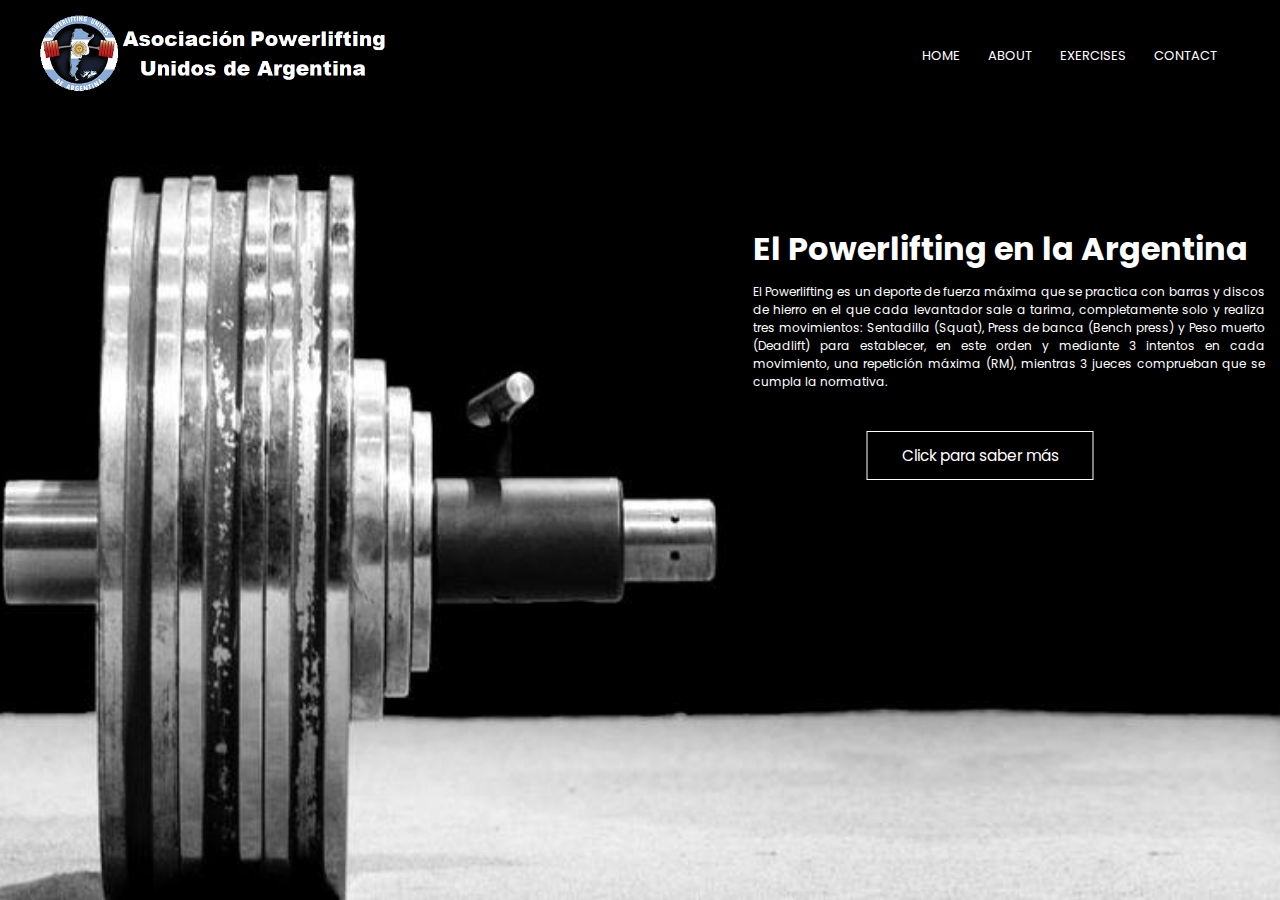
<file: index.html>
<!DOCTYPE html>
<html lang="en">
<head>
    <meta charset="UTF-8">
    <meta http-equiv="X-UA-Compatible" content="IE=edge">
    <meta name="viewport" content="width=device-width, initial-scale=1.0">
    <link rel="stylesheet" href="css/style.css">
    <link rel="preconnect" href="https://fonts.googleapis.com">
    <link rel="preconnect" href="https://fonts.gstatic.com" crossorigin>
    <link href="https://fonts.googleapis.com/css2?family=Poppins:wght@100;200;400;600;700&display=swap" rel="stylesheet">
    <link rel="stylesheet" href="https://stackpath.bootstrapcdn.com/font-awesome/4.7.0/css/font-awesome.min.css">
    <link rel="shortcut icon" href="fotos/icono.png">
    <title>Powerlifting - CAC 4.0</title>
</head>
<body>
    <section class="header"> 
            <nav>
                <a href="index.html"><img src="fotos/logo.png"></a>
                <div class="header_links" id="nav_links">
                    <i class="fa fa-times" onclick="hidemenu()"></i>
                    <ul>   
                        <li><a href="index.html">HOME</a></li>
                        <li><a href="about.html">ABOUT</a></li>
                        <li><a href="exercises.html">EXERCISES</a></li>
                        <li><a href="contact.html">CONTACT</a></li>
                    </ul>
                </div>
                <i class="fa fa-bars" onclick="showmenu()"></i>
            </nav>
    </section>
    <section class="main">
        <div class="main_text">
            <h1>El Powerlifting en la Argentina</h1>
            <p>El Powerlifting es un deporte de fuerza máxima que se practica con barras y discos de hierro en el que cada levantador sale a tarima, completamente solo y realiza tres movimientos: Sentadilla (Squat), Press de banca (Bench press) y Peso muerto (Deadlift) para establecer, en este orden y mediante 3 intentos en cada movimiento, una repetición máxima (RM), mientras 3 jueces comprueban que se cumpla la normativa.
            </p>
            <a href="https://powerliftingunidosdeargentina.com.ar/" target="_blank" class="main_btn">Click para saber más</a>
        </div>
    </section>
<!--JavaScript sectión-->
<script>
    
    var nav_links = document.getElementById("nav_links");
    function showmenu(){
        nav_links.style.right = "0";
    }
    function hidemenu(){
        nav_links.style.right = "-300px";
    }

</script>
</body>
</html>
</file>
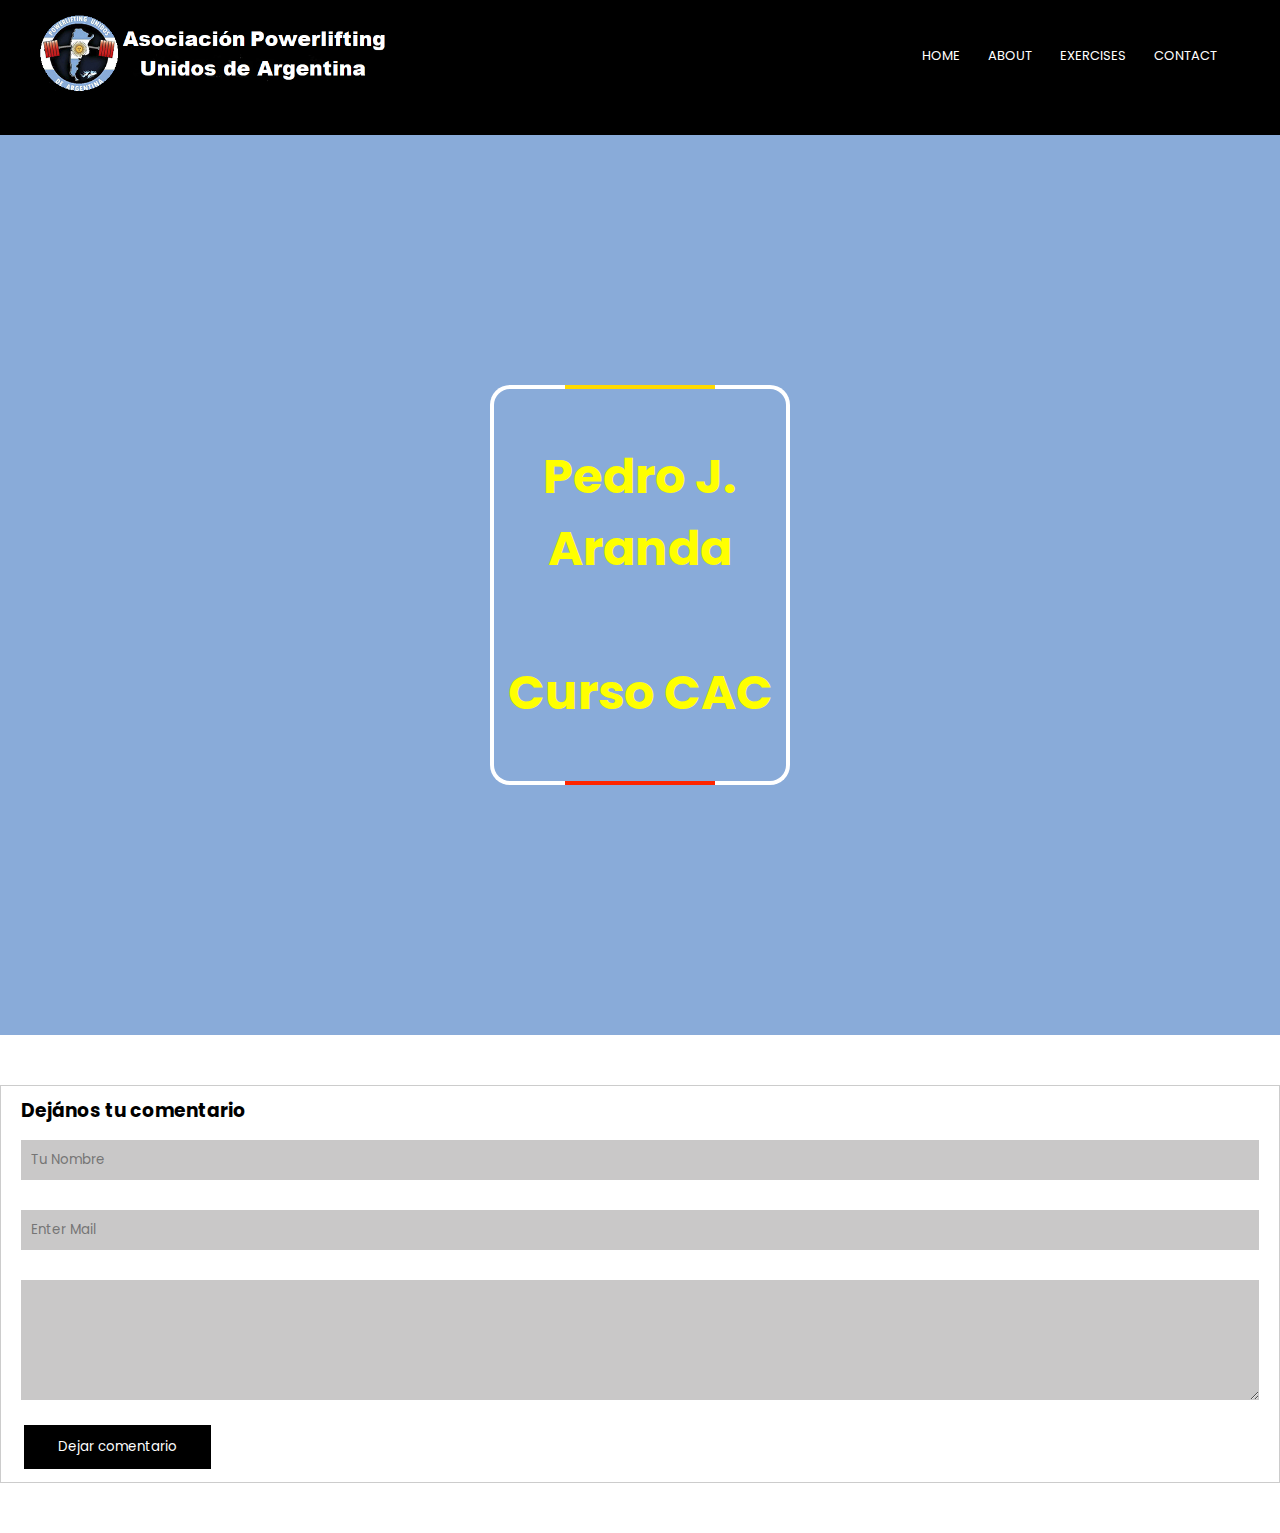
<file: contact.html>
<!DOCTYPE html>
<html lang="en">
<head>
    <meta charset="UTF-8">
    <meta http-equiv="X-UA-Compatible" content="IE=edge">
    <meta name="viewport" content="width=device-width, initial-scale=1.0">
    <link rel="stylesheet" href="css/style.css">
    <link rel="preconnect" href="https://fonts.googleapis.com">
    <link rel="preconnect" href="https://fonts.gstatic.com" crossorigin>
    <link href="https://fonts.googleapis.com/css2?family=Poppins:wght@100;200;400;600;700&display=swap" rel="stylesheet">
    <link rel="stylesheet" href="https://stackpath.bootstrapcdn.com/font-awesome/4.7.0/css/font-awesome.min.css">
    <link rel="shortcut icon" href="fotos/icono.png">
    <title>Powerlifting - CAC 4.0</title>
</head>
<body>
    <section class="sub-header"> 
            <nav>
                <a href="index.html"><img src="fotos/logo.png"></a>
                <div class="header_links" id="nav_links">
                    <i class="fa fa-times" onclick="hidemenu()"></i>
                    <ul>   
                        <li><a href="index.html">HOME</a></li>
                        <li><a href="about.html">ABOUT</a></li>
                        <li><a href="exercises.html">EXERCISES</a></li>
                        <li><a href="contact.html">CONTACT</a></li>
                    </ul>
                </div>
                <i class="fa fa-bars" onclick="showmenu()"></i>
            </nav>
    </section>
    <section class="main-contact">
        <div class="box">
            <h2>Pedro J. Aranda<br><br>Curso CAC</h2>
        </div>

    </section>
    <section class="footer-contact">
        <div class="comment-box">
            <h3>Dejános tu comentario</h3>
            <form class="comment-form" id="form">
                <input name="name" type="text" placeholder="Tu Nombre" required type="text">
                <input type="email" placeholder="Enter Mail">
                <textarea rows="5" placeholder="Tu comentario">
                </textarea>
                <button type="submit" class="about-btn">Dejar comentario</button>
            </form>
    </section>
<!--JavaScript sectión-->
<script>
    
    var nav_links = document.getElementById("nav_links");
    function showmenu(){
        nav_links.style.right = "0";
    }
    function hidemenu(){
        nav_links.style.right = "-300px";
    }

    const $form = document.querySelector('#form')
    
    $form.addEventListener('submit', handleSubmit)

</script>
</body>
</html>
</file>
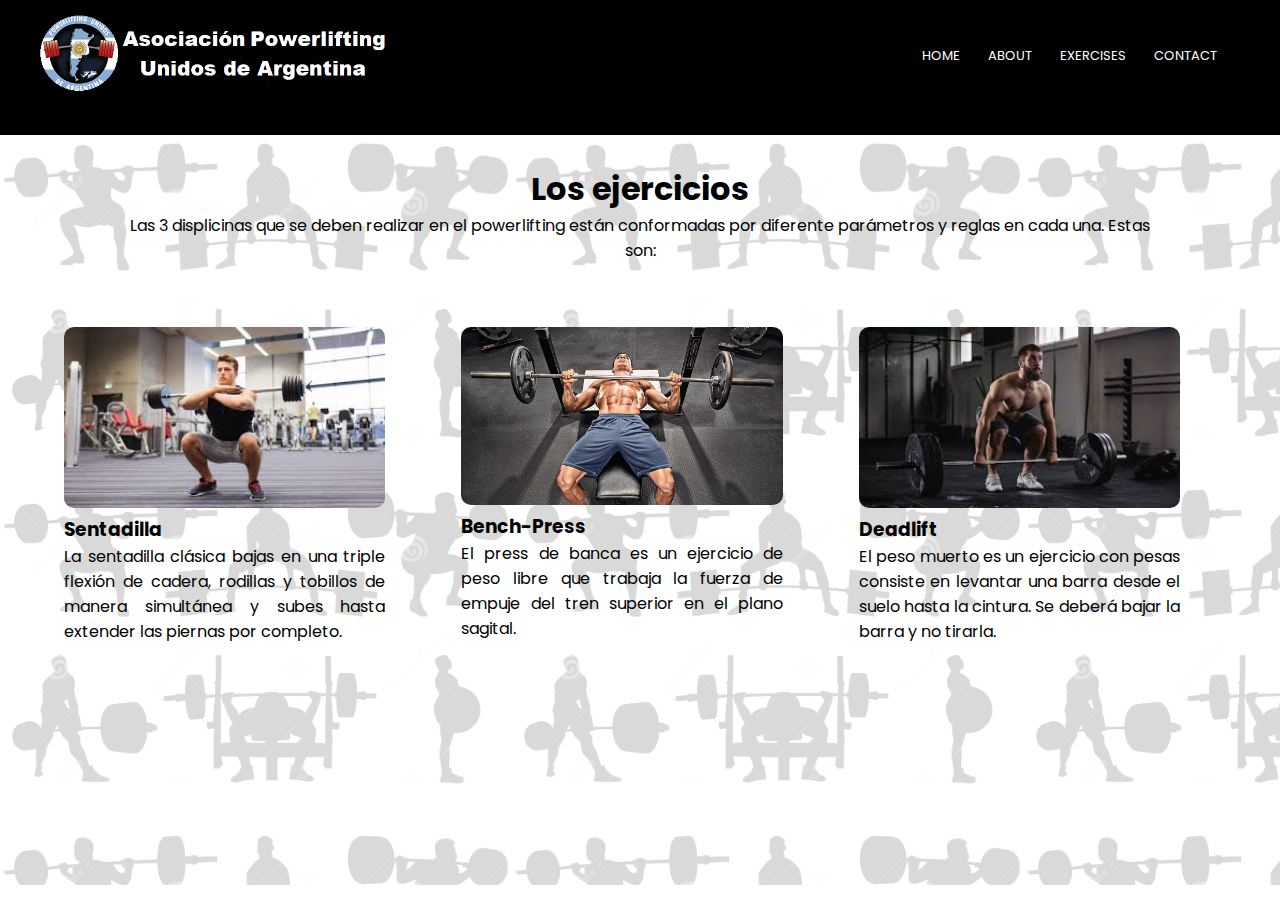
<file: exercises.html>
<!DOCTYPE html>
<html lang="en">
<head>
    <meta charset="UTF-8">
    <meta http-equiv="X-UA-Compatible" content="IE=edge">
    <meta name="viewport" content="width=device-width, initial-scale=1.0">
    <link rel="stylesheet" href="css/style.css">
    <link rel="preconnect" href="https://fonts.googleapis.com">
    <link rel="preconnect" href="https://fonts.gstatic.com" crossorigin>
    <link href="https://fonts.googleapis.com/css2?family=Poppins:wght@100;200;400;600;700&display=swap" rel="stylesheet">
    <link rel="stylesheet" href="https://stackpath.bootstrapcdn.com/font-awesome/4.7.0/css/font-awesome.min.css">
    <link rel="shortcut icon" href="fotos/icono.png">
    <title>Powerlifting - CAC 4.0</title>
</head>
<body>
    <section class="sub-header"> 
            <nav>
                <a href="index.html"><img src="fotos/logo.png"></a>
                <div class="header_links" id="nav_links">
                    <i class="fa fa-times" onclick="hidemenu()"></i>
                    <ul>   
                        <li><a href="index.html">HOME</a></li>
                        <li><a href="about.html">ABOUT</a></li>
                        <li><a href="exercises.html">EXERCISES</a></li>
                        <li><a href="contact.html">CONTACT</a></li>
                    </ul>
                </div>
                <i class="fa fa-bars" onclick="showmenu()"></i>
            </nav>
    </section>
    <section class="main-exercises">
        <h1>Los ejercicios</h1>
        <p class="p-h">Las 3 displicinas que se deben realizar en el powerlifting están conformadas por diferente parámetros y reglas en cada una. Estas son:</p>
        <div class="row">
            <div class="exercises-col">
                <img src="fotos/sentadilla.jpeg">
                <h3>Sentadilla</h3>
                <p>La sentadilla clásica bajas en una triple flexión de cadera, rodillas y tobillos de manera simultánea y subes hasta extender las piernas por completo.</p>
            </div>
            <div class="exercises-col">
                <img src="fotos/bench.jpg">
                <h3>Bench-Press</h3>
                <p>El press de banca es un ejercicio de peso libre que trabaja la fuerza de empuje del tren superior en el plano sagital.</p>
            </div>
            <div class="exercises-col">
                <img src="fotos/deadlift.jpeg">
                <h3>Deadlift</h3>
                <p>El peso muerto es un ejercicio con pesas consiste en levantar una barra desde el suelo hasta la cintura. Se deberá bajar la barra y no tirarla. </p>
            </div>
        </div>
    </section>
<!--JavaScript sectión-->
<script>
    
    var nav_links = document.getElementById("nav_links");
    function showmenu(){
        nav_links.style.right = "0";
    }
    function hidemenu(){
        nav_links.style.right = "-300px";
    }

</script>
</body>
</html>
</file>
<file: css/style.css>
*{
    margin: 0;
    padding: 0;
    font-family: 'Poppins', sans-serif;
}

.header{
    min-height: 100vh;
    width: 100%;
    background-image: url(../fotos/header.jpeg);
    background-position: center;
    background-size: cover;
    position: relative;
    background-position-x: 50%;
}

nav{
    display: flex;
    padding: 2% 4% 2% 3%;
    justify-content: space-between;
    align-items: center;
    height: 60px;
}

nav img{
    width: 350px;
}

.header_links{
    flex: 1;
    text-align: right;
}

.header_links ul li{
    list-style: none;
    display: inline-block;
    padding: 8px 12px;
    position: relative;
}

.header_links ul li a{
    color: white;
    text-decoration: none;
    font-size: 13px;
}

.header_links ul li::after{
    content:'';
    width: 0%;
    height: 2px;
    background: white;
    display: block;
    margin: auto;
    transition: 0.6s;
}

.header_links ul li:hover::after{
    width: 100%;
}

.main_text{
    width: 40%;
    color: white;
    position: absolute;
    top: 25%;
    right: 15px;
    text-align: justify;
}

.main_text h1{
    font-size: 2.5vw;
}

.main_text p{
    margin: 10px 0 40px;
    font-size: 12px;
}

.main_btn{
    display: inline-block;
    text-decoration: none;
    color: white;
    border: 1px solid white;
    padding: 12px 34px;
    font-size: 1.2vw;
    background: transparent;
    position: relative;
    cursor: pointer;
    transform: translate(50%);
}

.main_btn:hover{
    border: 1px solid #89abd9;
    background: #89abd9;
    transition: 1s;

}

nav .fa{
    display: none;
}


@media(max-width: 800px){
    .header{
        background-image: url(../fotos/gym.png);
    }

    .header_links ul li{
        display: block;
    }
    .header_links{
        position: absolute;
        background: #89abd9;
        height: 35vh;
        width: 200px;
        top: 0;
        right: -300px;
        text-align: left;
        z-index: 2;
        transition: 1s;
    }

    .main h1{
        font-size: 3.2vh;
        text-align: center;
    }

    .main_btn{
        font-size: 2.5vh;
        transform: translate(50%);
    }

    nav .fa{
        display: block;
        color: white;
        margin: 10px;
        font-size: 22px;
        cursor: pointer;
    }

    .header_links ul{
        padding: 5px;
    
    }

    .main_text{
        width: 60%;
    }
}

@media (max-width: 600px){
    .header{    
        background: black
    }
    .main_text{
        text-align: center, justify;
        width: 90%;
    }
    .main_btn{
        transform: translate(50%)
    }
}
    
/*About*/


.sub-header{
    height: 15vh;
    width: 100%;
    background-color: black;
    background-position: center;
    background-size: cover;
    text-align: center;
    color: white;
}

.about-main{
    height: 85vh;
    background-image: url(../fotos/About.png);
    background-size: 40%;
}

.about-col{
    display: inline-block;
    margin: 1em;
    padding: 0px 15px 30px;
}
.about-col p{
    font-size: 16px;
    text-align: justify;
    margin: 15px 0 25px;
    padding: 15px 0 25px;
}
.about-col iframe{
    width: 420px;
    height: 350px;
} 

.about-btn{
    text-decoration: none;
    color: white;
    border: 3px solid white;
    padding: 12px 34px;
    background: black;
    cursor: pointer;
}

.about-btn:hover{
    border: 1px solid #89abd9;
    background: #89abd9;
    transition: 1s;

}

.row{
    margin: 5%;
    display: flex;
    justify-content: space-between;
}

@media(max-width:700px){
    .row{
        flex-direction: column;
    }
    
}
/*Exercises*/

.main-exercises{
    height: 80vh;
    background-image: url(../fotos/exercises.png);
    background-size: 40%;
    text-align: center;
    margin: auto;
    padding: 30px 0px 0px;
    
}

.main-exercises .p-h{
    width: 80%;
    margin: auto;
    text-align: center;
    padding-top: 0px 0px 0px;
}


.exercises-col{
    flex-basis:31%;
    border-radius: 10px;
    margin-bottom: 5%;
    text-align: left;
}

.exercises-col img{
    width: 90%;
    border-radius: 10px;
}

.exercises-col p{
    width: 90%;
    text-align: justify;
}

/*contact*/

.comment-box{
    border: 1px solid #ccc;
    margin: 50px 0;
    padding: 10px 20px;
}

.comment-box h3{
    text-align: left;

}

.comment-form input, .comment-form textarea{
    width: 100%;
    padding: 10px;
    margin: 15px 0;
    box-sizing: border-box;
    border: none;
    outline: none;
    background: #c9c8c8;
}

.comment-form button{
    margin: 10 0px;
}

.main-contact{
    box-sizing: border-box;
    display: flex;
    justify-content: center;
    align-items: center;
    min-height: 100vh;
    background: #89abd9;
}

.box{
    position: relative;
    width: 300px;
    height: 400px;
    display: flex;
    justify-content: center;
    align-items: center;
    background: white;
    overflow: hidden;
    border-radius: 20px;
}

.box::before{
    content: '';
    position: absolute;
    width: 150px;
    height: 140%;
    background: linear-gradient(yellow, red);
    animation: animate 4s linear infinite;
}

.box::after{
    content: '';
    position: absolute;
    inset: 4px;
    background: #89abd9;
    border-radius: 16px;
}

@keyframes animate{
    0%{
        transform: rotate(0deg);
    }
    100%{
        transform: rotate(360deg);
    }
}

.box h2{
    position: relative;
    color: yellow;
    font-size: 3em;
    z-index: 10;
    text-align: center;
}

@media(max-width:800px){
    .main-contact{
        background: white;
    }

    .box{
        background: yellow;
    }

    .box::after{
        background: white;
    }

    .box::before{
        background: linear-gradient(#89abd9, red);
        animation: animate 2.5s linear infinite;
    }

    .box h2{
        color: black;
    }
}


@media(max-width:600px){
    .main-contact{
        background:yellow;
    }

    .box{
        background: white;
    }

    .box::after{
        background: yellow;
    }

    .box::before{
        background: linear-gradient(black, red);
        animation: animate 1s linear infinite;
    }

    .box h2{
        color: #89abd9;
    }
}
</file>
